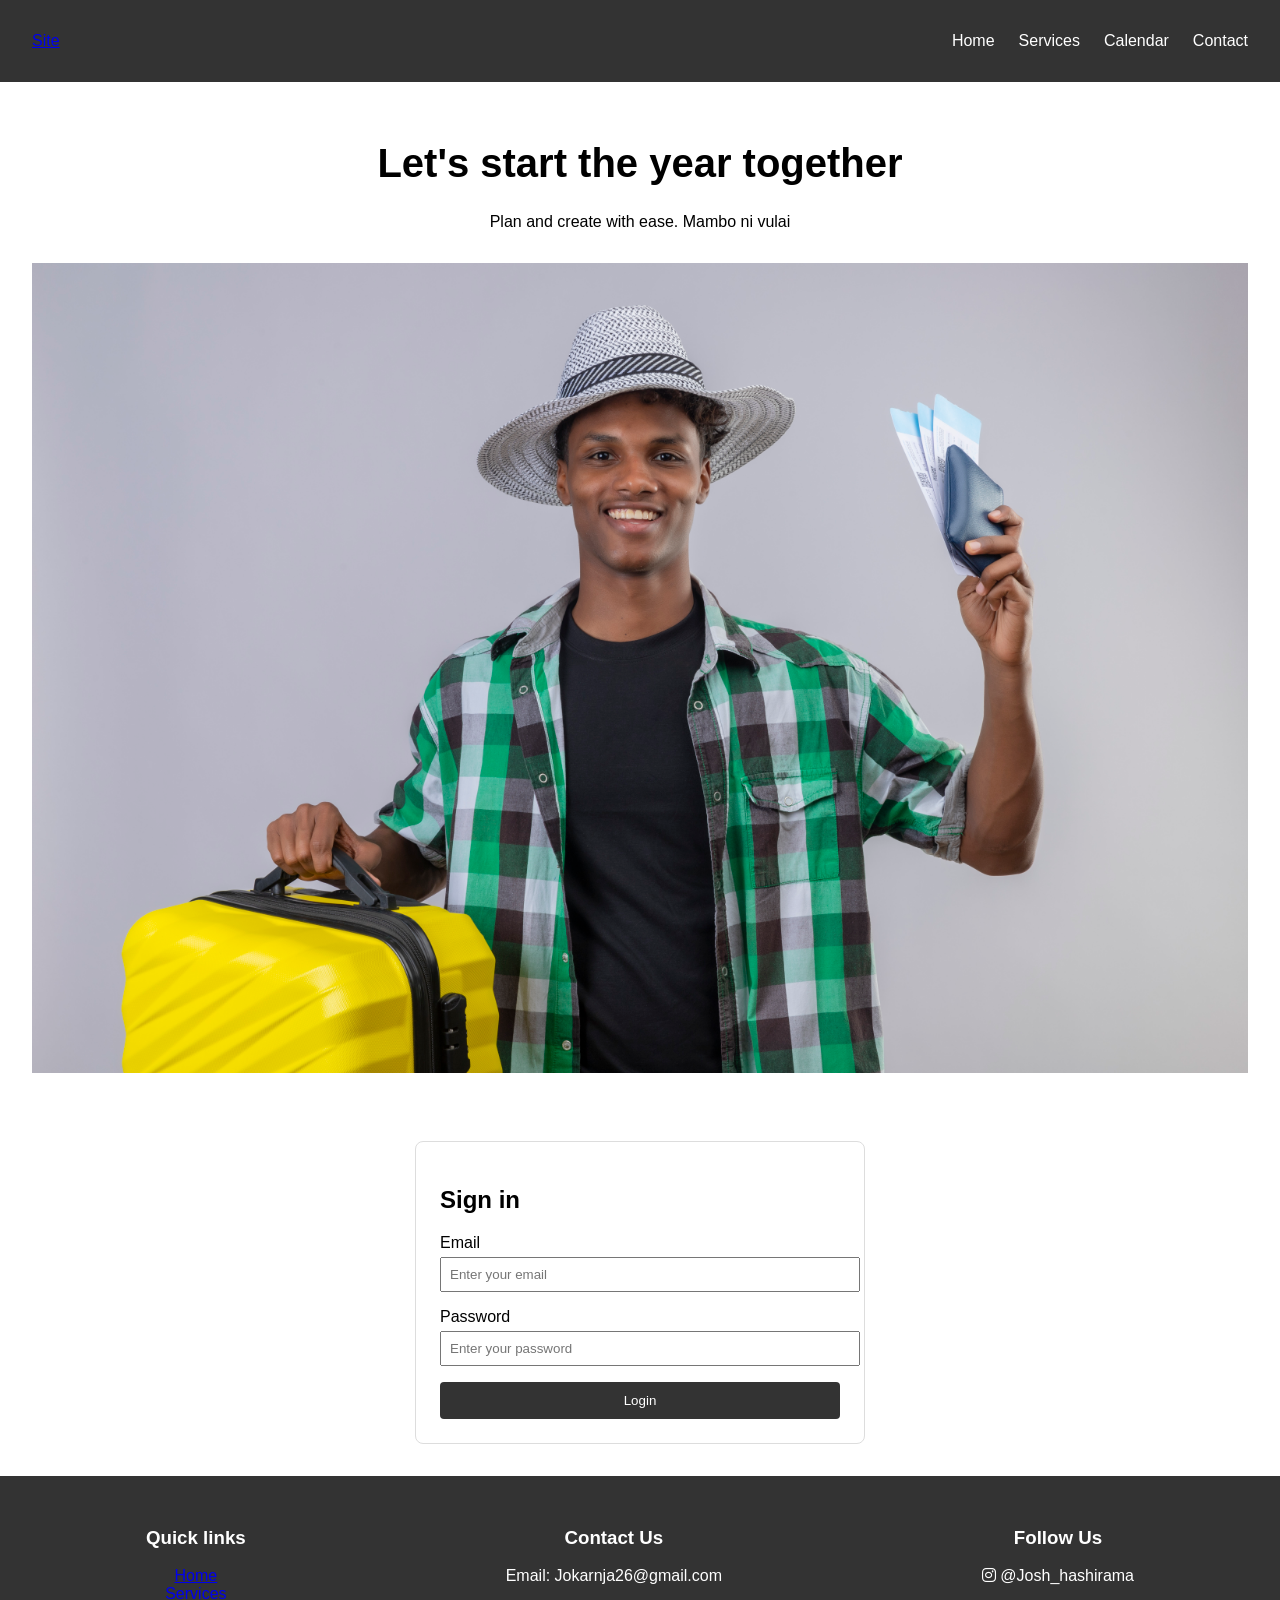
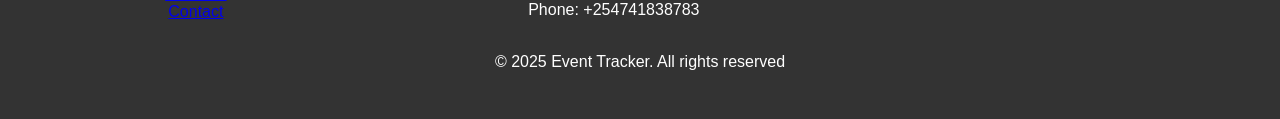
<file: index.html>
<!DOCTYPE html>
<html lang="en">
<head>
    <meta charset="UTF-8">
    <meta name="viewport" content="width=device-width, initial-scale=1.0">
    <title>Event Tracker</title>
    <link rel="stylesheet" href="style.css">
    <link rel="stylesheet" href="https://cdnjs.cloudflare.com/ajax/libs/font-awesome/6.0.0/css/all.min.css">
</head>
<body>
    <nav class="navbar">
        <!-- Logo -->
        <div class="logo">
            <a href="index.html">Site</a>
        </div>
        <!-- Navigation links -->
        <ul class="nav-links">
            <li><a href="index.html">Home</a></li>
            <li><a href="service.html">Services</a></li>
            <li><a href="calender.html">Calendar</a></li>
            <li><a href="contact.html">Contact</a></li>
        </ul>
    </nav>

    <!-- Header Section -->
    <header class="main-header">
        <div class="header-content">
            <h1>Let's start the year together</h1>
            <p>Plan and create with ease. Mambo ni vulai</p>
        </div>
        <!-- Image Section -->
        <img src="./my image.jpg" alt="image" class="divider">
    </header>

    <!-- Login Form -->
    <div class="login-container">
        <h2>Sign in</h2>
        <form class="login-form" id="loginForm">
            <div class="form-group">
                <label for="email">Email</label>
                <input type="email" placeholder="Enter your email" id="email" required>
            </div>
            <div class="form-group">
                <label for="password">Password</label>
                <input type="password" placeholder="Enter your password" id="password" required>
            </div>
            <button type="submit" class="submit-btn">Login</button>
        </form>
    </div>

    <!-- Footer -->
    <footer>
        <div class="footer-content">
            <!-- Quick Links -->
            <div class="footer-section">
                <h3>Quick links</h3>
                <ul>
                    <li><a href="index.html">Home</a></li>
                    <li><a href="service.html">Services</a></li>
                    <li><a href="contact.html">Contact</a></li>
                </ul>
            </div>
            <!-- Contact Info -->
            <div class="footer-section">
                <h3>Contact Us</h3>
                <p>Email: Jokarnja26@gmail.com</p>
                <p>Phone: +254741838783</p>
            </div>
            <!-- Socials -->
            <div class="footer-section">
                <h3>Follow Us</h3>
                <div class="social-links">
                    <a href="#"><i class="fab fa-instagram"></i> @Josh_hashirama</a>
                </div>
            </div>
        </div>
        <p>&copy; 2025 Event Tracker. All rights reserved</p>
    </footer>
    <script src="script.js"></script>
   
</body>
</html>
</file>
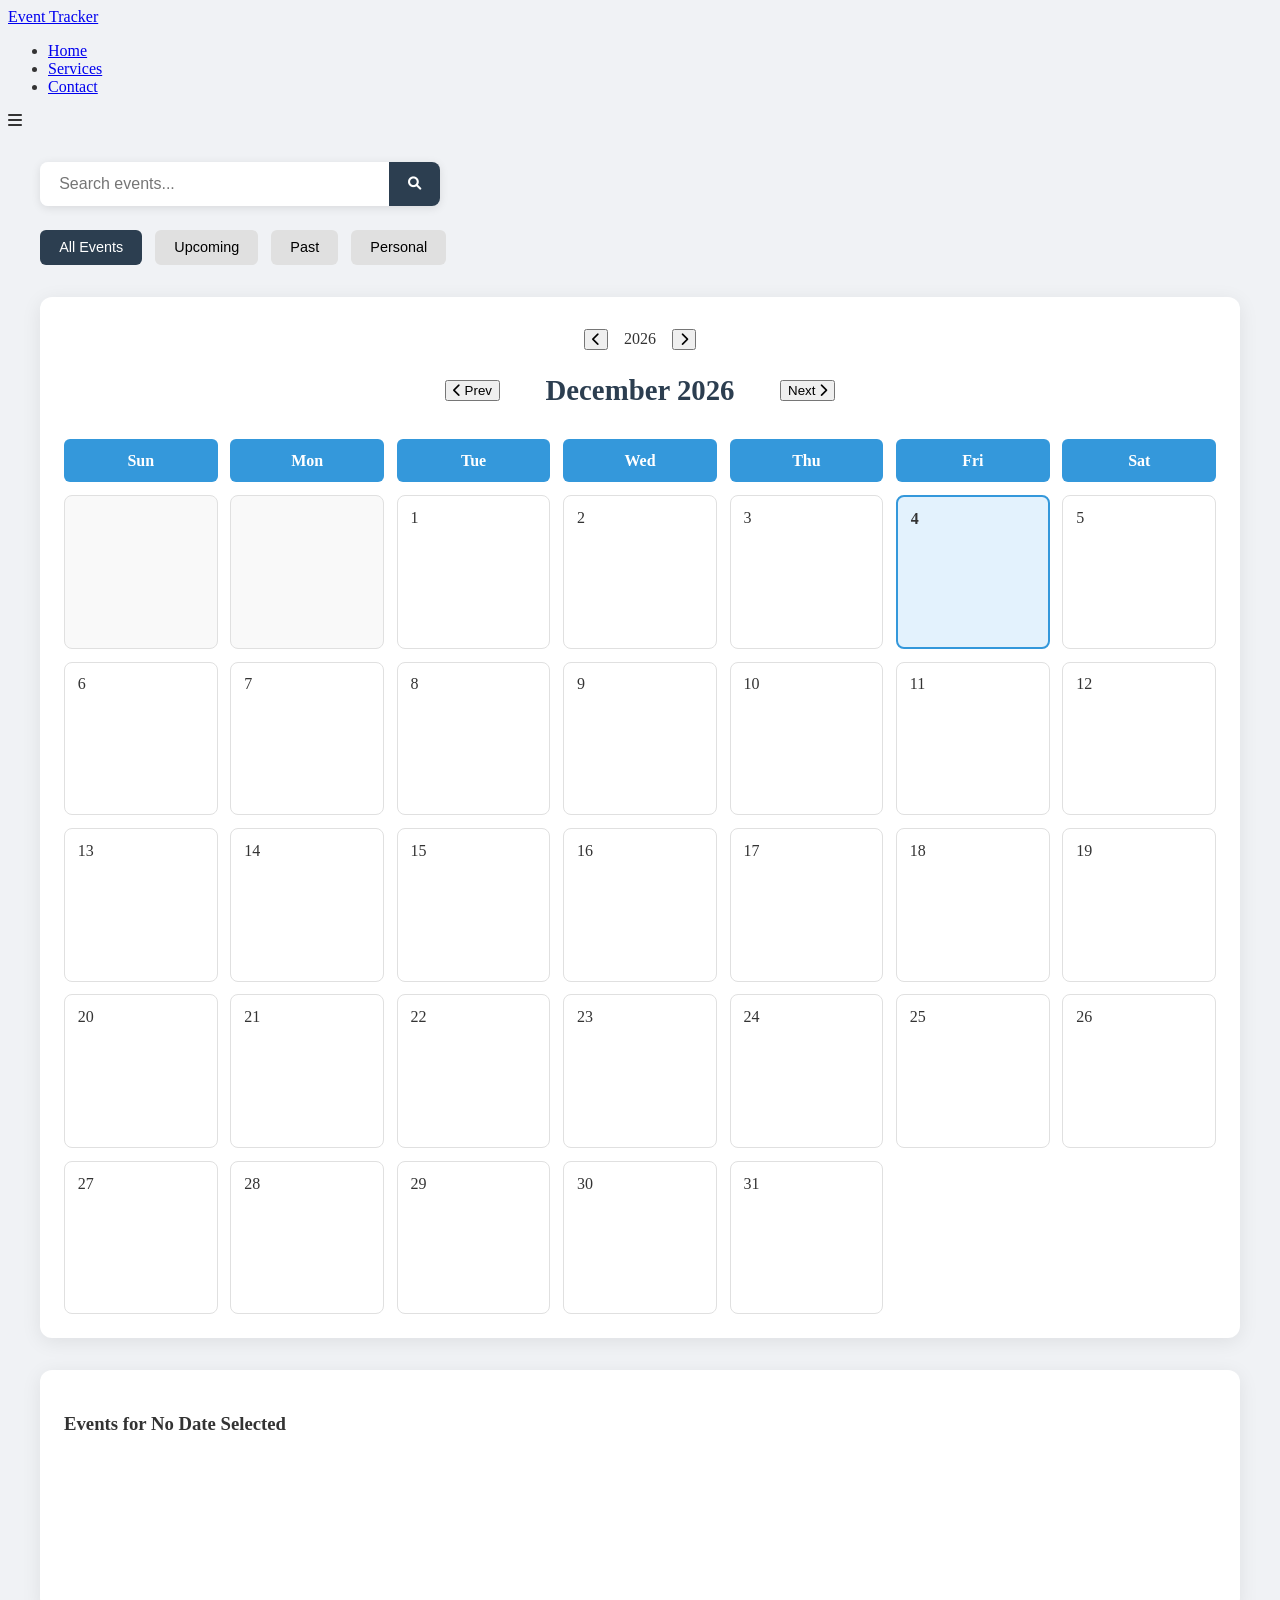
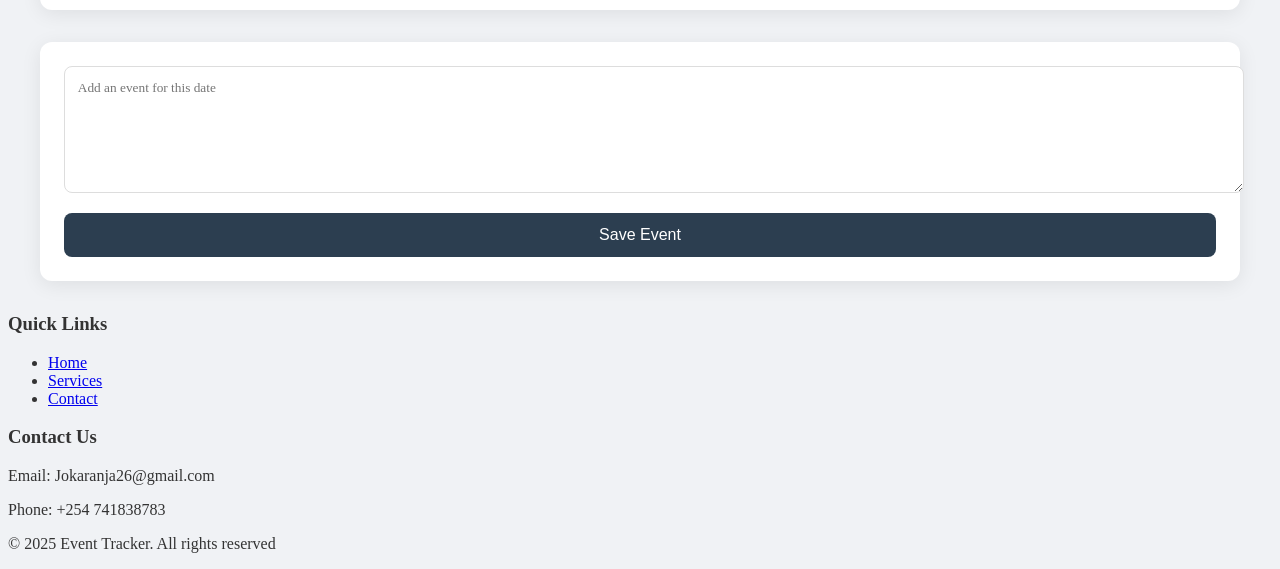
<file: calender.html>
<!DOCTYPE html>
<html lang="en">
<head>
    <meta charset="UTF-8">
    <meta name="viewport" content="width=device-width, initial-scale=1.0">
    <title>Event Calendar</title>
    <link rel="stylesheet" href="calender.css">
    <link rel="stylesheet" href="https://cdnjs.cloudflare.com/ajax/libs/font-awesome/6.0.0/css/all.min.css">
</head>
<body>
    <nav class="navbar">
        <div class="logo">
            <a href="index.html">Event Tracker</a>
        </div>
        <ul class="nav-links">
            <li><a href="index.html">Home</a></li>
            <li><a href="service.html">Services</a></li>
            <li><a href="contact.html">Contact</a></li>
        </ul>
        <div class="hamburger">
            <i class="fas fa-bars"></i>
        </div>
    </nav>

    <main class="calendar-page">
        <!-- Search Section -->
        <section class="calendar-search">
            <div class="search-container">
                <input type="text" placeholder="Search events..." id="calendar-search">
                <button id="search-btn"><i class="fas fa-search"></i></button>
            </div>
        </section>

        <!-- Category Filter -->
        <section class="calendar-categories">
            <div class="category-buttons">
                <button class="category-btn active" data-category="all">All Events</button>
                <button class="category-btn" data-category="upcoming">Upcoming</button>
                <button class="category-btn" data-category="past">Past</button>
                <button class="category-btn" data-category="personal">Personal</button>
            </div>
        </section>

        <!-- Calendar Section -->
        <section class="calendar-main">
            <div class="calendar-header">
                <div class="year-controls">
                    <button id="prev-year"><i class="fas fa-chevron-left"></i></button>
                    <span id="current-year">2025</span>
                    <button id="next-year"><i class="fas fa-chevron-right"></i></button>
                </div>
                <div class="month-controls">
                    <button id="prev-month"><i class="fas fa-chevron-left"></i> Prev</button>
                    <h1 id="month-display">Month Year</h1>
                    <button id="next-month">Next <i class="fas fa-chevron-right"></i></button>
                </div>
            </div>
            
            <div class="calendar-grid">
                <div class="day-header">Sun</div>
                <div class="day-header">Mon</div>
                <div class="day-header">Tue</div>
                <div class="day-header">Wed</div>
                <div class="day-header">Thu</div>
                <div class="day-header">Fri</div>
                <div class="day-header">Sat</div>
                <!-- Days will be inserted here by JavaScript -->
            </div>
        </section>

        <!-- Event Section -->
        <section class="calendar-events">
            <div class="event-section">
                <h3>Events for <span id="selected-date">No Date Selected</span></h3>
                <div id="event-display" class="events-list"></div>
            </div>
            
            <div class="add-event">
                <textarea placeholder="Add an event for this date" id="new-event"></textarea>
                <button id="save-event">Save Event</button>
            </div>
        </section>
    </main>
    
    <footer>
        <div class="footer-content">
            <div class="footer-section">
                <h3>Quick Links</h3>
                <ul>
                    <li><a href="index.html">Home</a></li>
                    <li><a href="service.html">Services</a></li>
                    <li><a href="contact.html">Contact</a></li>
                </ul>
            </div>
            <div class="footer-section">
                <h3>Contact Us</h3>
                <p>Email: Jokaranja26@gmail.com</p>
                <p>Phone: +254 741838783</p>
            </div>
        </div>
        <p>&copy; 2025 Event Tracker. All rights reserved</p>
    </footer>
    
    <script src="script.js"></script>

</body>
</html>
</file>
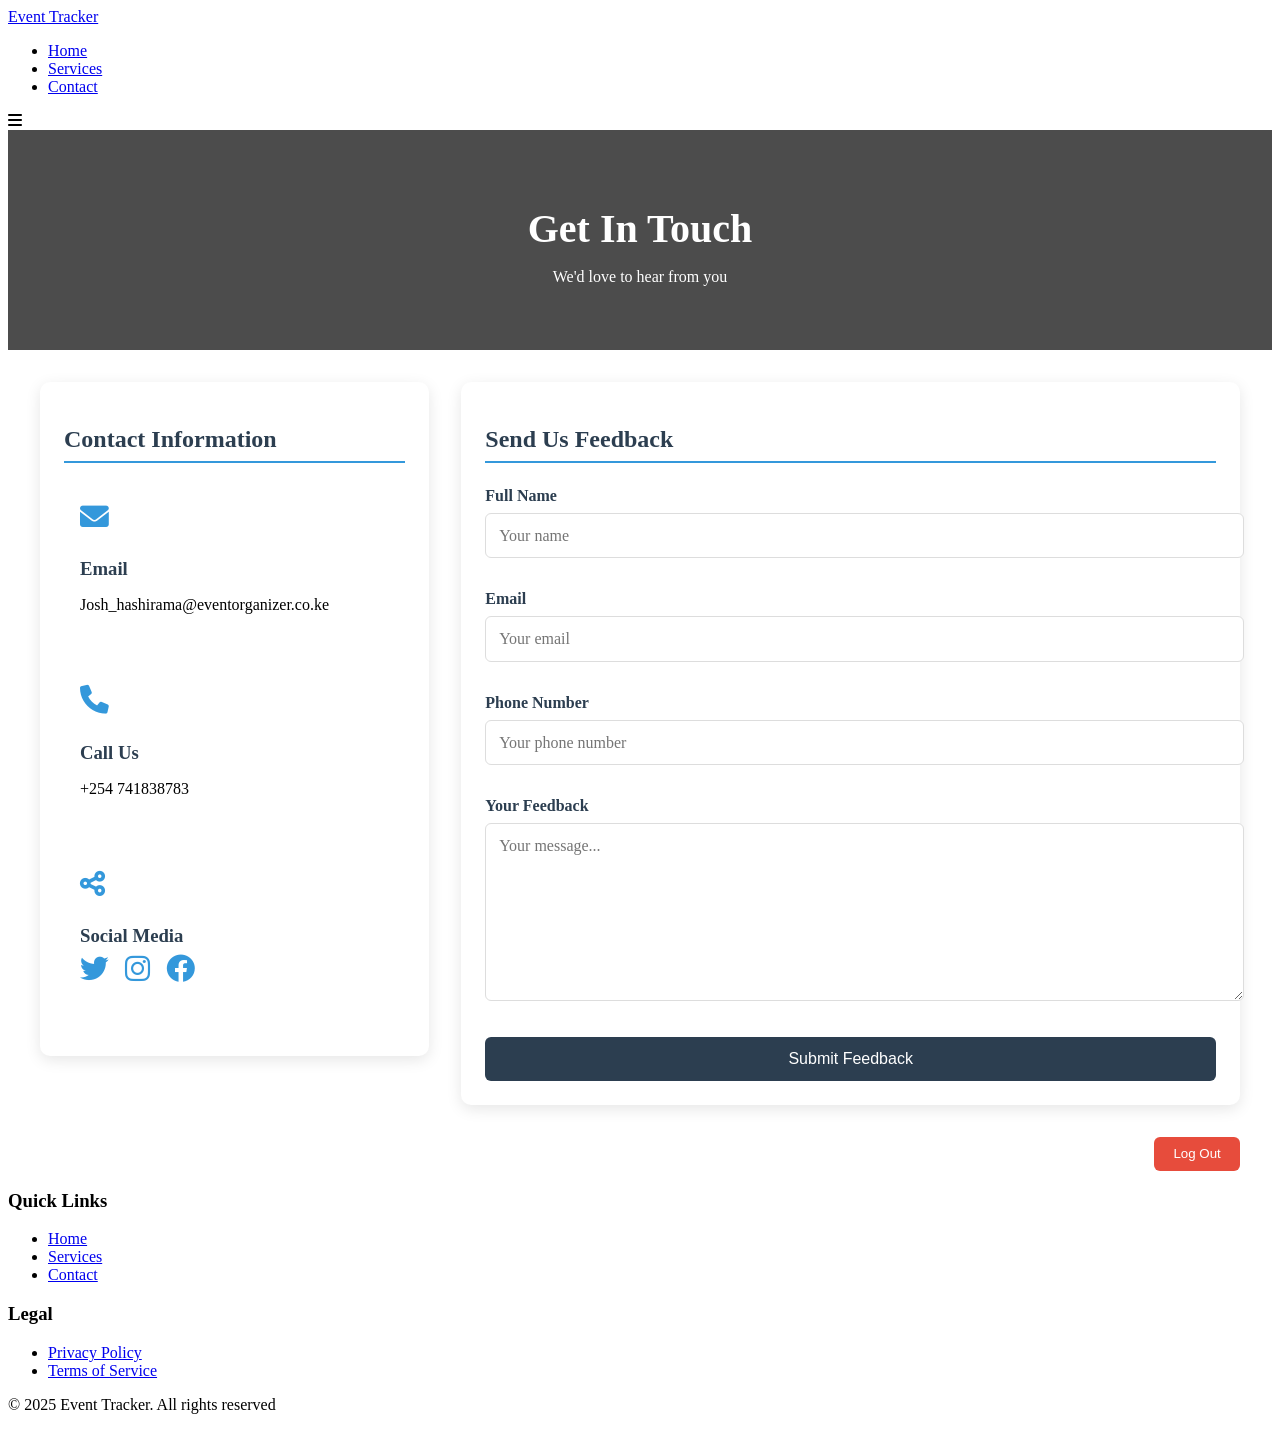
<file: contact.html>
<!DOCTYPE html>
<html lang="en">
<head>
    <meta charset="UTF-8">
    <meta name="viewport" content="width=device-width, initial-scale=1.0">
    <title>Contact Us | Event Tracker</title>
    <link rel="stylesheet" href="contact.css">
    <link rel="stylesheet" href="https://cdnjs.cloudflare.com/ajax/libs/font-awesome/6.0.0/css/all.min.css">
</head>
<body>
    <!-- Navigation -->
    <nav class="navbar">
        <div class="logo">
            <a href="index.html">Event Tracker</a>
        </div>
        <ul class="nav-links">
            <li><a href="index.html">Home</a></li>
            <li><a href="service.html">Services</a></li>
            <li><a href="contact.html">Contact</a></li>
        </ul>
        <div class="hamburger">
            <i class="fas fa-bars"></i>
        </div>
    </nav>

    <!-- Contact Header -->
    <header class="contact-header">
        <h1>Get In Touch</h1>
        <p>We'd love to hear from you</p>
    </header>

    <main class="contact-container">
        <!-- Contact Information -->
        <section class="contact-info">
            <h2>Contact Information</h2>
            <div class="info-card">
                <i class="fas fa-envelope"></i>
                <h3>Email</h3>
                <p>Josh_hashirama@eventorganizer.co.ke</p>
            </div>
            <div class="info-card">
                <i class="fas fa-phone"></i>
                <h3>Call Us</h3>
                <p>+254 741838783</p>
            </div>
            <div class="info-card">
                <i class="fas fa-share-alt"></i>
                <h3>Social Media</h3>
                <div class="social-icons">
                    <a href="#"><i class="fab fa-twitter"></i></a>
                    <a href="#"><i class="fab fa-instagram"></i></a>
                    <a href="#"><i class="fab fa-facebook"></i></a>
                </div>
            </div>
        </section>

        <!-- Feedback Form -->
        <section class="feedback-form">
            <h2>Send Us Feedback</h2>
            <form id="contact-form">
                <div class="form-group">
                    <label for="name">Full Name</label>
                    <input type="text" id="name" placeholder="Your name" required>
                </div>
                <div class="form-group">
                    <label for="email">Email</label>
                    <input type="email" id="email" placeholder="Your email" required>
                </div>
                <div class="form-group">
                    <label for="phone">Phone Number</label>
                    <input type="tel" id="phone" placeholder="Your phone number">
                </div>
                <div class="form-group">
                    <label for="feedback">Your Feedback</label>
                    <textarea id="feedback" placeholder="Your message..." required></textarea>
                </div>
                <button type="submit" class="submit-btn">Submit Feedback</button>
            </form>
        </section>
    </main>

    <!-- Logout Button -->
    <div class="logout-section">
        <button id="logout-btn" class="logout-btn">Log Out</button>
    </div>

    <!-- Footer -->
    <footer>
        <div class="footer-content">
            <div class="footer-section">
                <h3>Quick Links</h3>
                <ul>
                    <li><a href="index.html">Home</a></li>
                    <li><a href="service.html">Services</a></li>
                    <li><a href="contact.html">Contact</a></li>
                </ul>
            </div>
            <div class="footer-section">
                <h3>Legal</h3>
                <ul>
                    <li><a href="#">Privacy Policy</a></li>
                    <li><a href="#">Terms of Service</a></li>
                </ul>
            </div>
        </div>
        <p>&copy; 2025 Event Tracker. All rights reserved</p>
    </footer>

    <script src="contact.js"></script>
   
</body>
</html>
</file>
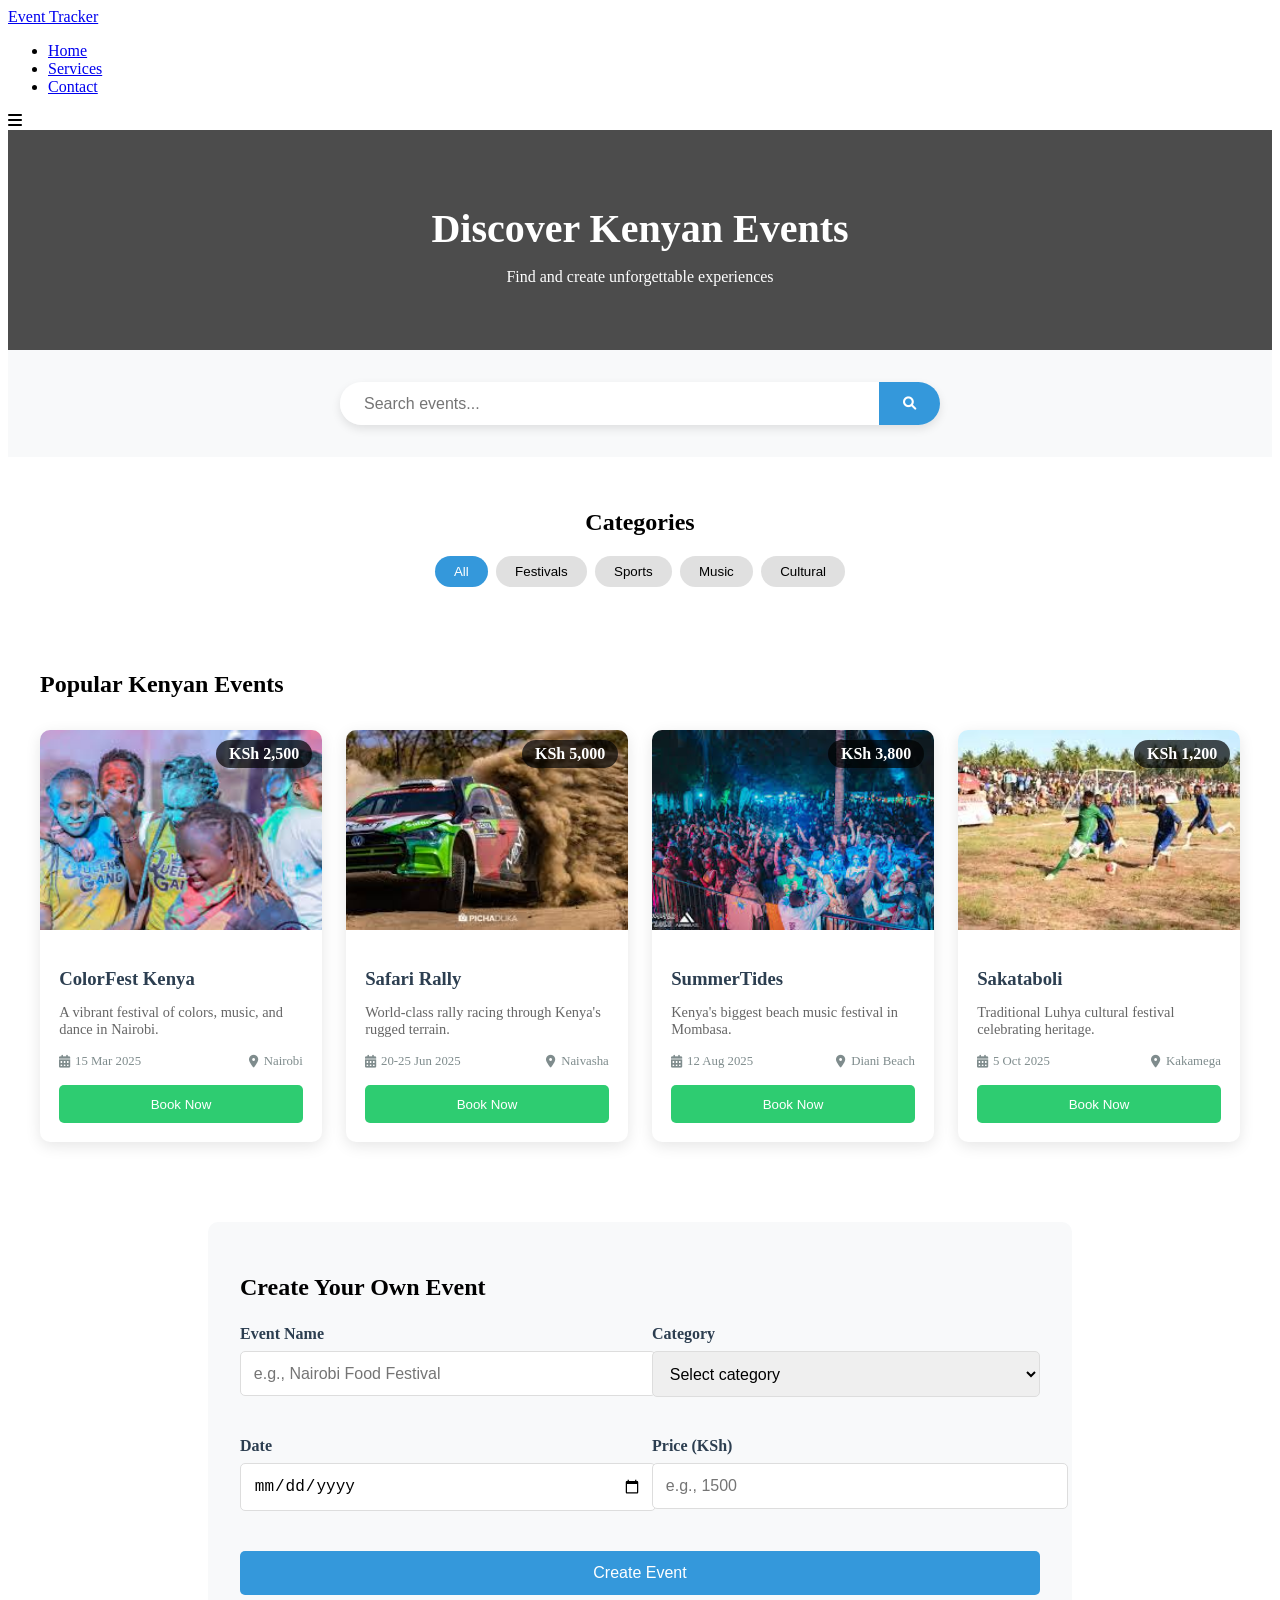
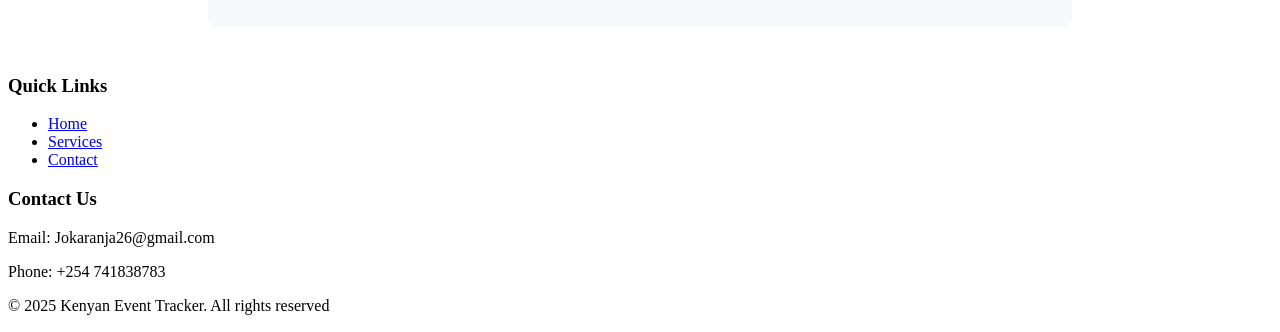
<file: service.html>
<!DOCTYPE html>
<html lang="en">
<head>
    <meta charset="UTF-8">
    <meta name="viewport" content="width=device-width, initial-scale=1.0">
    <title>Services | Kenyan Event Tracker</title>
    <link rel="stylesheet" href="service.css">
    <link rel="stylesheet" href="https://cdnjs.cloudflare.com/ajax/libs/font-awesome/6.0.0/css/all.min.css">
</head>
<body>
    <!-- Navigation -->
    <nav class="navbar">
        <div class="logo">
            <a href="index.html">Event Tracker</a>
        </div>
        <ul class="nav-links">
            <li><a href="index.html">Home</a></li>
            <li><a href="service.html">Services</a></li>
            <li><a href="contact.html">Contact</a></li>
        </ul>
        <div class="hamburger">
            <i class="fas fa-bars"></i>
        </div>
    </nav>

    <!-- Services Header -->
    <header class="services-header">
        <h1>Discover Kenyan Events</h1>
        <p>Find and create unforgettable experiences</p>
    </header>

    <!-- Search Section -->
    <section class="search-section">
        <div class="search-container">
            <input type="text" placeholder="Search events..." id="search-input">
            <button id="search-btn"><i class="fas fa-search"></i></button>
        </div>
    </section>

    <!-- Category Filter -->
    <section class="category-section">
        <h2>Categories</h2>
        <div class="category-buttons">
            <button class="category-btn active" data-category="all">All</button>
            <button class="category-btn" data-category="festival">Festivals</button>
            <button class="category-btn" data-category="sports">Sports</button>
            <button class="category-btn" data-category="music">Music</button>
            <button class="category-btn" data-category="cultural">Cultural</button>
        </div>
    </section>

    <!-- Featured Events -->
    <section class="featured-events">
        <h2>Popular Kenyan Events</h2>
        <div class="events-grid">
            <!-- Event 1: ColorFest -->
            <div class="event-card" data-category="festival">
                <div class="event-img">
                   <img src="./color.jpg" alt="Colorfest">
                    <span class="price">KSh 2,500</span>
                </div>
                <div class="event-info">
                    <h3>ColorFest Kenya</h3>
                    <p>A vibrant festival of colors, music, and dance in Nairobi.</p>
                    <div class="event-meta">
                        <span><i class="fas fa-calendar-alt"></i> 15 Mar 2025</span>
                        <span><i class="fas fa-map-marker-alt"></i> Nairobi</span>
                    </div>
                    <button class="book-btn">Book Now</button>
                </div>
            </div>

            <!-- Event 2: Safari Rally -->
            <div class="event-card" data-category="sports">
                <div class="event-img">
                  <img src="./rally.jpg" alt="Safari Rally">
                    <span class="price">KSh 5,000</span>
                </div>
                <div class="event-info">
                    <h3>Safari Rally</h3>
                    <p>World-class rally racing through Kenya's rugged terrain.</p>
                    <div class="event-meta">
                        <span><i class="fas fa-calendar-alt"></i> 20-25 Jun 2025</span>
                        <span><i class="fas fa-map-marker-alt"></i> Naivasha</span>
                    </div>
                    <button class="book-btn">Book Now</button>
                </div>
            </div>

            <!-- Event 3: SummerTides -->
            <div class="event-card" data-category="music">
                <div class="event-img">
                    <img src="./summer.jpg" alt="Summer tides">
                    <span class="price">KSh 3,800</span>
                </div>
                <div class="event-info">
                    <h3>SummerTides</h3>
                    <p>Kenya's biggest beach music festival in Mombasa.</p>
                    <div class="event-meta">
                        <span><i class="fas fa-calendar-alt"></i> 12 Aug 2025</span>
                        <span><i class="fas fa-map-marker-alt"></i> Diani Beach</span>
                    </div>
                    <button class="book-btn">Book Now</button>
                </div>
            </div>

            <!-- Event 4: Sakataboli -->
            <div class="event-card" data-category="cultural">
                <div class="event-img">
                   <img src="./sakataboli.jpg" alt="Sakata Boli">
                    <span class="price">KSh 1,200</span>
                </div>
                <div class="event-info">
                    <h3>Sakataboli</h3>
                    <p>Traditional Luhya cultural festival celebrating heritage.</p>
                    <div class="event-meta">
                        <span><i class="fas fa-calendar-alt"></i> 5 Oct 2025</span>
                        <span><i class="fas fa-map-marker-alt"></i> Kakamega</span>
                    </div>
                    <button class="book-btn">Book Now</button>
                </div>
            </div>
        </div>
    </section>

    <!-- Create Event Section -->
    <section class="create-event">
        <h2>Create Your Own Event</h2>
        <form id="event-form">
            <div class="form-group">
                <label for="event-name">Event Name</label>
                <input type="text" id="event-name" placeholder="e.g., Nairobi Food Festival" required>
            </div>
            <div class="form-group">
                <label for="event-category">Category</label>
                <select id="event-category" required>
                    <option value="">Select category</option>
                    <option value="festival">Festival</option>
                    <option value="sports">Sports</option>
                    <option value="music">Music</option>
                    <option value="cultural">Cultural</option>
                </select>
            </div>
            <div class="form-group">
                <label for="event-date">Date</label>
                <input type="date" id="event-date" required>
            </div>
            <div class="form-group">
                <label for="event-price">Price (KSh)</label>
                <input type="number" id="event-price" placeholder="e.g., 1500" required>
            </div>
            <button type="submit" class="submit-btn">Create Event</button>
        </form>
    </section>

    <!-- Footer -->
    <footer>
        <div class="footer-content">
            <div class="footer-section">
                <h3>Quick Links</h3>
                <ul>
                    <li><a href="index.html">Home</a></li>
                    <li><a href="service.html">Services</a></li>
                    <li><a href="contact.html">Contact</a></li>
                </ul>
            </div>
            <div class="footer-section">
                <h3>Contact Us</h3>
                <p>Email: Jokaranja26@gmail.com</p>
                <p>Phone: +254 741838783</p>
            </div>
        </div>
        <p>&copy; 2025 Kenyan Event Tracker. All rights reserved</p>
    </footer>

    <script src="ervice.js"></script>
</body>
</html>
</file>
<file: style.css>
/* General Styling */
body {
    font-family: Arial, sans-serif;
    margin: 0;
    padding: 0;
    box-sizing: border-box;
}

/* Navbar */
.navbar {
    display: flex;
    justify-content: space-between;
    align-items: center;
    padding: 1rem 2rem;
    background: #333;
    color: white;
}

.nav-links {
    display: flex;
    list-style: none;
    gap: 1.5rem;
}

.nav-links a {
    color: white;
    text-decoration: none;
}

/* Header */
.main-header {
    text-align: center;
    padding: 2rem;
}

.header-content h1 {
    font-size: 2.5rem;
}

.divider {
    max-width: 100%;
    height: auto;
    margin-top: 1rem;
}

/* Login Form */
.login-container {
    max-width: 400px;
    margin: 2rem auto;
    padding: 1.5rem;
    border: 1px solid #ddd;
    border-radius: 8px;
}

.form-group {
    margin-bottom: 1rem;
}

.form-group input {
    width: 100%;
    padding: 0.5rem;
    margin-top: 0.3rem;
}

.submit-btn {
    width: 100%;
    padding: 0.7rem;
    background: #333;
    color: white;
    border: none;
    border-radius: 4px;
    cursor: pointer;
}

/* Footer */
footer {
    background: #333;
    color: white;
    padding: 2rem;
    text-align: center;
}

.footer-content {
    display: flex;
    justify-content: space-around;
    flex-wrap: wrap;
    gap: 2rem;
    margin-bottom: 1rem;
}

.footer-section ul {
    list-style: none;
    padding: 0;
}

.social-links a {
    color: white;
    text-decoration: none;
}

/* Mobile Responsiveness */
@media (max-width: 768px) {
    .navbar {
        flex-direction: column;
        padding: 1rem;
    }

    .nav-links {
        flex-direction: column;
        gap: 0.5rem;
    }

    .header-content h1 {
        font-size: 1.8rem;
    }

    .footer-content {
        flex-direction: column;
        align-items: center;
    }
}
</file>
<file: calender.css>
/* ===== Calendar Page Styles ===== */
body {
    background-color: #f0f2f5;
    color: #333;
}

.calendar-page {
    max-width: 1200px;
    margin: 2rem auto;
    padding: 0 1rem;
}

/* Search Section */
.calendar-search {
    margin-bottom: 1.5rem;
    display: flex;
    justify-content: flex-start;
}

.search-container {
    width: 100%;
    max-width: 400px;
    display: flex;
    border-radius: 8px;
    overflow: hidden;
    box-shadow: 0 2px 10px rgba(0,0,0,0.1);
}

#calendar-search {
    flex: 1;
    padding: 0.8rem 1.2rem;
    border: none;
    font-size: 1rem;
    background-color: #fff;
}

#search-btn {
    padding: 0 1.2rem;
    background: #2c3e50;
    color: white;
    border: none;
    cursor: pointer;
    transition: background 0.3s;
}

#search-btn:hover {
    background: #1a252f;
}

/* Category Section */
.calendar-categories {
    margin-bottom: 2rem;
}

.category-buttons {
    display: flex;
    flex-wrap: wrap;
    gap: 0.8rem;
}

.category-btn {
    padding: 0.6rem 1.2rem;
    background: #e0e0e0;
    border: none;
    border-radius: 6px;
    cursor: pointer;
    transition: all 0.3s;
    font-size: 0.9rem;
}

.category-btn.active, .category-btn:hover {
    background: #2c3e50;
    color: white;
}

/* Main Calendar */
.calendar-main {
    background: white;
    border-radius: 12px;
    padding: 1.5rem;
    margin-bottom: 2rem;
    box-shadow: 0 4px 20px rgba(0,0,0,0.08);
}

.calendar-header {
    display: flex;
    flex-direction: column;
    align-items: center;
    margin-bottom: 1.5rem;
}

.year-controls, .month-controls {
    display: flex;
    align-items: center;
    gap: 1rem;
    margin: 0.5rem 0;
}

.year-controls {
    margin-bottom: 1rem;
}

#month-display {
    margin: 0 1.5rem;
    font-size: 1.8rem;
    color: #2c3e50;
    min-width: 200px;
    text-align: center;
}

.calendar-grid {
    display: grid;
    grid-template-columns: repeat(7, 1fr);
    gap: 0.8rem;
}

.day-header {
    text-align: center;
    font-weight: bold;
    padding: 0.8rem;
    background-color: #3498db;
    color: white;
    border-radius: 6px;
}

.day {
    aspect-ratio: 1;
    padding: 0.8rem;
    border: 1px solid #e0e0e0;
    border-radius: 8px;
    cursor: pointer;
    transition: all 0.3s;
    display: flex;
    flex-direction: column;
    position: relative;
    background: white;
}

.day:hover {
    background-color: #f8f9fa;
    box-shadow: 0 4px 8px rgba(0,0,0,0.1);
    transform: translateY(-2px);
}

.day.today {
    background-color: #e3f2fd;
    font-weight: bold;
    border: 2px solid #3498db;
}

.day.selected {
    background-color: #bbdefb;
    border-color: #2196f3;
}

.day.other-month {
    color: #aaa;
    background-color: #f9f9f9;
}

.event-indicator {
    font-size: 0.7rem;
    color: #e74c3c;
    margin-top: auto;
    font-weight: bold;
}

/* Event Section */
.calendar-events {
    display: grid;
    grid-template-columns: 1fr;
    gap: 2rem;
}

.event-section {
    background: white;
    padding: 1.5rem;
    border-radius: 12px;
    box-shadow: 0 4px 20px rgba(0,0,0,0.08);
}

.events-list {
    margin-top: 1rem;
    min-height: 100px;
    padding: 1rem;
    border-radius: 8px;
}

.event-item {
    padding: 0.8rem;
    margin-bottom: 0.8rem;
    background-color: #f8f9fa;
    border-left: 4px solid #3498db;
    border-radius: 4px;
    display: flex;
    justify-content: space-between;
    align-items: center;
}

.event-item p {
    margin: 0;
}

.delete-btn {
    background: none;
    border: none;
    color: #e74c3c;
    cursor: pointer;
    font-size: 1rem;
    padding: 0.3rem;
}

.add-event {
    background: white;
    padding: 1.5rem;
    border-radius: 12px;
    box-shadow: 0 4px 20px rgba(0,0,0,0.08);
}

.add-event textarea {
    width: 100%;
    padding: 0.8rem;
    margin-bottom: 1rem;
    border: 1px solid #ddd;
    border-radius: 8px;
    resize: vertical;
    min-height: 100px;
    font-family: inherit;
}

#save-event {
    width: 100%;
    padding: 0.8rem;
    background: #2c3e50;
    color: white;
    border: none;
    border-radius: 8px;
    cursor: pointer;
    font-size: 1rem;
    transition: background 0.3s;
}

#save-event:hover {
    background: #1a252f;
}

/* Responsive Styles */
@media (max-width: 768px) {
    .calendar-header {
        flex-direction: column;
    }
    
    .year-controls, .month-controls {
        flex-direction: row;
        flex-wrap: wrap;
        justify-content: center;
    }
    
    .calendar-grid {
        gap: 0.4rem;
    }
    
    .day {
        padding: 0.4rem;
        font-size: 0.9rem;
    }
    
    .day-header {
        font-size: 0.8rem;
        padding: 0.5rem;
    }
    
    #month-display {
        font-size: 1.4rem;
        min-width: auto;
    }
}

@media (max-width: 480px) {
    .category-buttons {
        flex-direction: column;
    }
    
    .category-btn {
        width: 100%;
    }
    
    .day {
        aspect-ratio: 1.2;
        font-size: 0.8rem;
    }
}
</file>
<file: contact.css>
/* ===== Contact Page Styles ===== */
.contact-header {
    text-align: center;
    padding: 3rem 1rem;
    background: linear-gradient(rgba(0,0,0,0.7), rgba(0,0,0,0.7)), 
                url('https://source.unsplash.com/random/1200x600/?contact') center/cover;
    color: white;
}

.contact-header h1 {
    font-size: 2.5rem;
    margin-bottom: 1rem;
}

.contact-container {
    max-width: 1200px;
    margin: 2rem auto;
    padding: 0 1rem;
    display: grid;
    grid-template-columns: 1fr 2fr;
    gap: 2rem;
}

.contact-info {
    background: white;
    padding: 1.5rem;
    border-radius: 10px;
    box-shadow: 0 4px 15px rgba(0,0,0,0.1);
    height: fit-content;
}

.contact-info h2 {
    margin-bottom: 1.5rem;
    color: #2c3e50;
    border-bottom: 2px solid #3498db;
    padding-bottom: 0.5rem;
}

.info-card {
    margin-bottom: 1.5rem;
    padding: 1rem;
    border-radius: 8px;
    transition: transform 0.3s;
}

.info-card:hover {
    transform: translateY(-5px);
    background: #f8f9fa;
}

.info-card i {
    font-size: 1.8rem;
    color: #3498db;
    margin-bottom: 0.5rem;
}

.info-card h3 {
    margin-bottom: 0.5rem;
    color: #2c3e50;
}

.social-icons {
    display: flex;
    gap: 1rem;
    margin-top: 0.5rem;
}

.social-icons a {
    color: #2c3e50;
    font-size: 1.5rem;
    transition: color 0.3s;
}

.social-icons a:hover {
    color: #3498db;
}

/* Feedback Form */
.feedback-form {
    background: white;
    padding: 1.5rem;
    border-radius: 10px;
    box-shadow: 0 4px 15px rgba(0,0,0,0.1);
}

.feedback-form h2 {
    margin-bottom: 1.5rem;
    color: #2c3e50;
    border-bottom: 2px solid #3498db;
    padding-bottom: 0.5rem;
}

#contact-form {
    display: grid;
    gap: 1rem;
}

.form-group {
    margin-bottom: 1rem;
}

.form-group label {
    display: block;
    margin-bottom: 0.5rem;
    font-weight: 600;
    color: #2c3e50;
}

.form-group input,
.form-group textarea {
    width: 100%;
    padding: 0.8rem;
    border: 1px solid #ddd;
    border-radius: 6px;
    font-family: inherit;
    font-size: 1rem;
}

.form-group textarea {
    min-height: 150px;
    resize: vertical;
}

.submit-btn {
    padding: 0.8rem;
    background: #2c3e50;
    color: white;
    border: none;
    border-radius: 6px;
    font-size: 1rem;
    cursor: pointer;
    transition: background 0.3s;
}

.submit-btn:hover {
    background: #1a252f;
}

/* Logout Section */
.logout-section {
    max-width: 1200px;
    margin: 0 auto;
    padding: 0 1rem;
    text-align: right;
    margin-bottom: 1rem;
}

.logout-btn {
    padding: 0.6rem 1.2rem;
    background: #e74c3c;
    color: white;
    border: none;
    border-radius: 6px;
    cursor: pointer;
    transition: background 0.3s;
}

.logout-btn:hover {
    background: #c0392b;
}

/* Responsive Styles */
@media (max-width: 768px) {
    .contact-container {
        grid-template-columns: 1fr;
    }
    
    .contact-info {
        order: 2;
    }
    
    .feedback-form {
        order: 1;
    }
    
    .logout-section {
        text-align: center;
    }
}

@media (max-width: 480px) {
    .contact-header h1 {
        font-size: 2rem;
    }
    
    .contact-header p {
        font-size: 1rem;
    }
}
</file>
<file: service.css>
/* ===== Services Page Styles ===== */
.services-header {
    text-align: center;
    padding: 3rem 1rem;
    background: linear-gradient(rgba(0,0,0,0.7), rgba(0,0,0,0.7)), 
                url('https://source.unsplash.com/random/1200x600/?kenya') center/cover;
    color: white;
}

.services-header h1 {
    font-size: 2.5rem;
    margin-bottom: 1rem;
}

/* Search Section */
.search-section {
    padding: 2rem 1rem;
    background: #f8f9fa;
}

.search-container {
    max-width: 600px;
    margin: 0 auto;
    display: flex;
    border-radius: 30px;
    overflow: hidden;
    box-shadow: 0 4px 10px rgba(0,0,0,0.1);
}

#search-input {
    flex: 1;
    padding: 0.8rem 1.5rem;
    border: none;
    font-size: 1rem;
}

#search-btn {
    padding: 0 1.5rem;
    background: #3498db;
    color: white;
    border: none;
    cursor: pointer;
    transition: background 0.3s;
}

#search-btn:hover {
    background: #2980b9;
}

/* Category Section */
.category-section {
    padding: 2rem 1rem;
    text-align: center;
}

.category-buttons {
    display: flex;
    flex-wrap: wrap;
    justify-content: center;
    gap: 0.5rem;
    margin-top: 1rem;
}

.category-btn {
    padding: 0.5rem 1.2rem;
    background: #e0e0e0;
    border: none;
    border-radius: 20px;
    cursor: pointer;
    transition: all 0.3s;
}

.category-btn.active, .category-btn:hover {
    background: #3498db;
    color: white;
}

/* Events Grid */
.featured-events {
    padding: 2rem 1rem;
    max-width: 1200px;
    margin: 0 auto;
}

.events-grid {
    display: grid;
    grid-template-columns: repeat(auto-fill, minmax(280px, 1fr));
    gap: 1.5rem;
    margin-top: 2rem;
}

.event-card {
    background: white;
    border-radius: 10px;
    overflow: hidden;
    box-shadow: 0 4px 15px rgba(0,0,0,0.1);
    transition: transform 0.3s;
}

.event-card:hover {
    transform: translateY(-5px);
}

.event-img {
    position: relative;
    height: 200px;
    overflow: hidden;
}

.event-img img {
    width: 100%;
    height: 100%;
    object-fit: cover;
    transition: transform 0.5s;
}

.event-card:hover .event-img img {
    transform: scale(1.05);
}

.price {
    position: absolute;
    top: 10px;
    right: 10px;
    background: rgba(0,0,0,0.7);
    color: white;
    padding: 0.3rem 0.8rem;
    border-radius: 20px;
    font-weight: bold;
}

.event-info {
    padding: 1.2rem;
}

.event-info h3 {
    margin-bottom: 0.5rem;
    color: #2c3e50;
}

.event-info p {
    color: #666;
    margin-bottom: 1rem;
    font-size: 0.9rem;
}

.event-meta {
    display: flex;
    justify-content: space-between;
    margin-bottom: 1rem;
    font-size: 0.8rem;
    color: #7f8c8d;
}

.event-meta span {
    display: flex;
    align-items: center;
    gap: 0.3rem;
}

.book-btn {
    width: 100%;
    padding: 0.7rem;
    background: #2ecc71;
    color: white;
    border: none;
    border-radius: 5px;
    cursor: pointer;
    transition: background 0.3s;
}

.book-btn:hover {
    background: #27ae60;
}

/* Create Event Section */
.create-event {
    max-width: 800px;
    margin: 3rem auto;
    padding: 2rem;
    background: #f8f9fa;
    border-radius: 10px;
}

#event-form {
    display: grid;
    grid-template-columns: 1fr 1fr;
    gap: 1.5rem;
    margin-top: 1.5rem;
}

.form-group {
    margin-bottom: 1rem;
}

.form-group label {
    display: block;
    margin-bottom: 0.5rem;
    font-weight: 600;
    color: #2c3e50;
}

.form-group input, 
.form-group select {
    width: 100%;
    padding: 0.8rem;
    border: 1px solid #ddd;
    border-radius: 5px;
    font-size: 1rem;
}

#event-form .submit-btn {
    grid-column: span 2;
    padding: 0.8rem;
    background: #3498db;
    color: white;
    border: none;
    border-radius: 5px;
    cursor: pointer;
    font-size: 1rem;
    transition: background 0.3s;
}

#event-form .submit-btn:hover {
    background: #2980b9;
}

/* Responsive Styles */
@media (max-width: 768px) {
    .events-grid {
        grid-template-columns: 1fr;
    }
    
    #event-form {
        grid-template-columns: 1fr;
    }
    
    #event-form .submit-btn {
        grid-column: span 1;
    }
    
    .services-header h1 {
        font-size: 2rem;
    }
}

@media (max-width: 480px) {
    .category-buttons {
        flex-direction: column;
        align-items: center;
    }
    
    .category-btn {
        width: 80%;
    }
}
</file>
